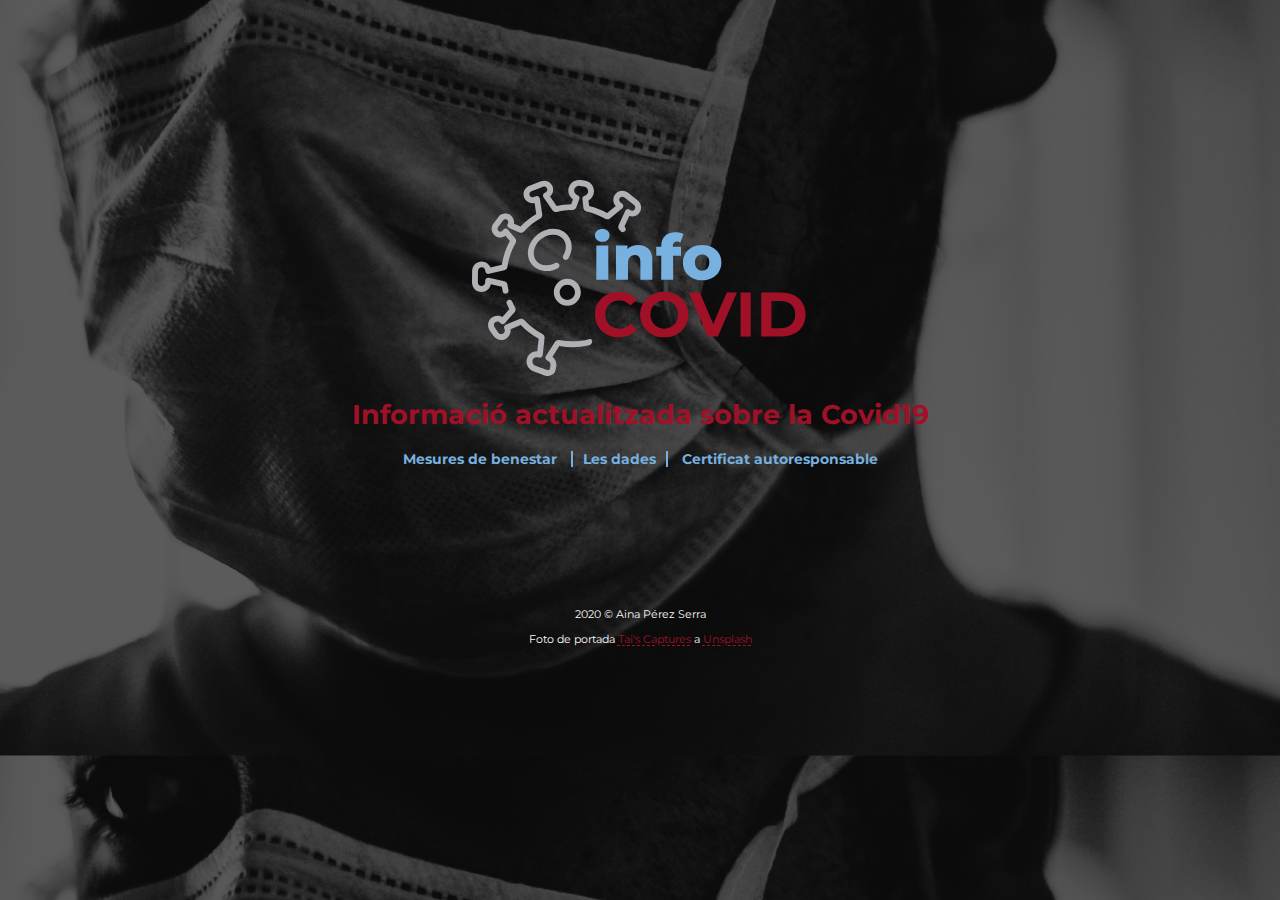
<file: index.html>
<!DOCTYPE html>
<html lang="ca">
<head>
 <meta charset='UTF-8'>
 <meta name='author' content='Aina Perez Serra'>
 <meta name='description' content='Informació actualitzada sobre la Covid19'>
 <meta name="viewport" content="width=device-width, initial-scale=1.0"> 
 <title>Info Covid-index</title>
 <link rel="stylesheet" href="css/style.css">
 <link href="https://fonts.googleapis.com/css2?family=Montserrat:wght@400;700&display=swap" rel="stylesheet">
</head>
<body id='index'>
<div id='index_wrapper'>
<main class='back_transparent'>
    <img id='logocovid' src='./img/infocovid_big.svg' alt='Logotip info Covid'>
    <div id=header-title>
        <h1 id='head-h1'>Informació actualitzada sobre la Covid19</h1>   
    </div>  
    
    <div id='nav-bar'>
        <nav>
            <ul id='ul-nav'>
                <li><a href='mesures_benestar.html'>Mesures de benestar</a></li>
                <li><a class = 'border_link' href='web_salut.html'>Les dades</a></li>
                <li><a href='certificat.html'>Certificat autoresponsable</a></li>
            </ul>
        </nav>
    </div>
</main>

<footer id='index_footer' class='back_transparent end_page'>
    <p>2020 &#169; Aina Pérez Serra</p>
    <p>Foto de portada <a class='index_footer_link' href='https://unsplash.com/@taiscaptures'>Tai's Captures</a> a <a class='index_footer_link' href='https://unsplash.com/photos/Lhb-zwQ-QGI'>Unsplash</a></p>
</footer>
</div>
</body>
</file>
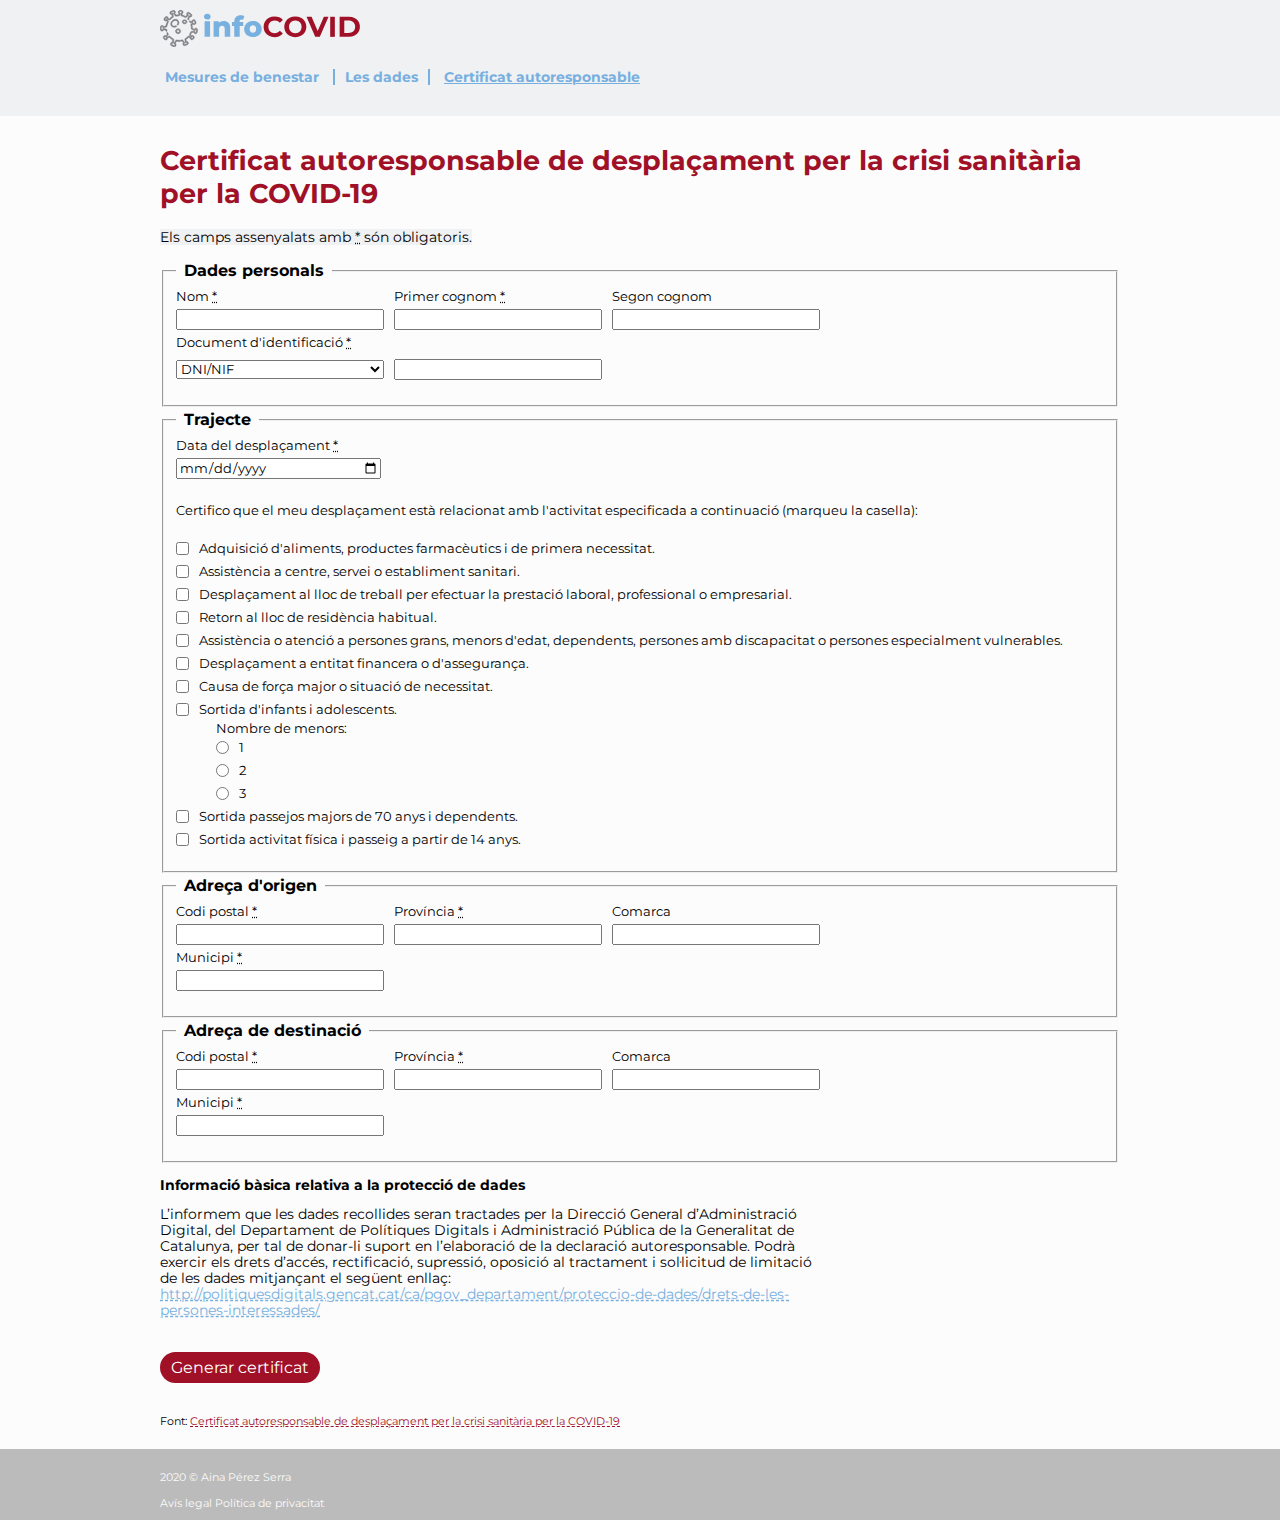
<file: certificat.html>
<!DOCTYPE html>
<html lang="ca">
<head>
 <meta charset='UTF-8'>
 <meta name='author' content='Aina Perez Serra'>
 <meta name='description' content='Certificat autoresponsable de desplaçament per la crisi sanitària per la COVID-19'>
 <meta name="viewport" content="width=device-width, initial-scale=1.0"> 
 <title>El web Salut/Dades Covid</title>
 <link rel="stylesheet" href="css/style.css">
 <link href="https://fonts.googleapis.com/css2?family=Montserrat:wght@400;700&display=swap" rel="stylesheet"> 
</head>
<body>
    
<header>
    <div class='wrapper'>
    <a href='index.html'><img id='logocovid_petit' src='./img/infocovid.svg' alt='Logotip info Covid' ></a>
            
    <div id='nav-bar'>
        <nav>
            <ul id='ul-nav' class='ul-nav_left'>
                <li><a href='mesures_benestar.html'>Mesures de benestar</a></li>
                <li><a class='border_link' href='web_salut.html'>Les dades</a></li>
                <li class='active'><a href='certificat.html'>Certificat autoresponsable</a></li>
            </ul>
        </nav>
    </div>
    </div>
</header>

<main>
    <div class='wrapper'>   
    <h1>Certificat autoresponsable de desplaçament per la crisi sanitària per la COVID-19</h1>
    <p ><span style='background-color: #F0F1F3;'>Els camps assenyalats amb <abbr title='obligatori'>*</abbr> són obligatoris.</span></p>

    <form>
    <fieldset>
        <legend>Dades personals</legend>
        <div class='top_label'>
            <label for='nom'>Nom <abbr title='obligatori'>*</abbr></label>
            <input id='nom' type='text' aria-label="required" required minlength='2' maxlength="64" pattern="/^[a-zA-Z]+[-'a-zA-Z]*$/"> 
        </div>
        <div class='top_label'>				
            <label for='cognom1'>Primer cognom <abbr title='obligatori'>*</abbr></label>
            <input id='cognom1' type='text'  aria-label="required" required minlength='2' maxlength="128" pattern="/^[a-zA-Z]+[-'a-zA-Z]*$/">
        </div>
        <div class='top_label'>
            <label for='cognom2'>Segon cognom</label> 
            <input id='cognom2' type='text' minlength='2' maxlength="128" pattern="/^[a-zA-Z]+[-'a-zA-Z]*$/">
        </div>
        <br style='clear: both;'>
        <div class='top_label'>
            <label for='di'>Document d'identificació <abbr title='obligatori'>*</abbr></label>
            <select id='di' aria-label="required" required size='1'>
            <option>DNI/NIF</option>
            <option>NIE</option>
            <option>Passaport</option>
        </select>
        </div>
        <br>
        <input type='text'>
    </fieldset>
    <fieldset>
        <legend>Trajecte</legend>
        <div class='top_label'>	
            <label for='data'>Data del desplaçament <abbr title='obligatori'>*</abbr></label>	
            <input id='data' type='date' aria-label="required" required>
        </div>
        <br style='clear:both;'><br>
        		
        <label>Certifico que el meu desplaçament està relacionat amb l'activitat especificada a continuació (marqueu la casella):</label><br>
        
            <div class='checkbox'>
                <input id='aliments' type='checkbox' name='desplaçament' value='aliments'>
                <label for='aliments' >Adquisició d'aliments, productes farmacèutics i de primera necessitat.</label>
            </div>
            <div class='checkbox'>            
                <input id='assistencia' type='checkbox' name='desplaçament' value='assistencia'>
                <label for='assistencia'>Assistència a centre, servei o establiment sanitari.</label>
            </div>
            
            <div class='checkbox'>
                <input id='lloc_de_treball' type='checkbox' name='desplaçament' value='lloc_de_treball'>
                <label for='lloc_de_treball'>Desplaçament al lloc de treball per efectuar la prestació laboral, professional o empresarial.</label>
           </div>
            
            <div class='checkbox'>	 
                <input id='residencia' type='checkbox' name='desplaçament' value='residencia'>
                <label for='residencia'>Retorn al lloc de residència habitual.</label>
            </div> 
            	
            <div class='checkbox'>
                <input id='ajuda' type='checkbox' name='desplaçament' value='ajuda'>
                <label for='ajuda'>Assistència o atenció a persones grans, menors d'edat, dependents, persones amb discapacitat o persones especialment vulnerables.</label>
           </div>	
            
            <div class='checkbox'> 
                <input id='financera' type='checkbox' name='desplaçament' value='financera'>
                <label for='financera'>Desplaçament a entitat financera o d'assegurança.</label>
            </div>
            
            <div class='checkbox'>
                <input id='força_major' type='checkbox' name='desplaçament' value='força_major'>
                <label for='força_major'>Causa de força major o situació de necessitat.</label>
            </div>
            <div class='checkbox'> 
            <input id='infants' type='checkbox' name='infants' value='infants'>
            <label for='infants'>Sortida d'infants i adolescents.</label>
            </div>
                
                <label class='sangria'>Nombre de menors:</label> 
                <div class='checkbox sangria'>
                    <input id='menors1' type='radio' name='menors' value='menors1'>
                    <label for='menors1'>1</label></div>
                
                <div class='checkbox sangria'>
                    <input id='menors2' type='radio' name='menors' value='menors2'>
                    <label for='menors2'>2</label></div>
                	
                <div class='checkbox sangria'>
                    <input id='menors3' type='radio' name='menors' value='menors3'>
                    <label for='menors3'>3</label>
                </div>
                
            <div class='checkbox'>
            <input id='dependents' type='checkbox' name='desplaçament' value='dependents'>
            <label for='dependents'>Sortida passejos majors de 70 anys i dependents.</label></div>
            
            <div class='checkbox'>
                <input id='activitat' type='checkbox' name='desplaçament' value='activitat'>	
                <label for='activitat'>Sortida activitat física i passeig a partir de 14 anys.</label></div>
        	 		    	
    </fieldset>
    <fieldset>
    <legend>Adreça d'origen</legend> 
    <div class='top_label'>
        <label for='postalorigen'>Codi postal <abbr title='obligatori'>*</abbr></label>
        <input id='postalorigen' type='number' aria-label="required" required min='00000' max='99999'>
    </div>  	
    <div class='top_label'>
        <label for='provinciaorigen'>Província <abbr title='obligatori'>*</abbr></label> 		
        <input id='provinciaorigen' type='text' aria-label="required" required>
    </div>
    <div class='top_label'>
        <label for='comarcaorigen'>Comarca</label> 	
        <input id='comarcaorigen' type='text' title='required' aria-label="required" required>
    </div>
    <br style='clear:both;'>	
    <div class='top_label'>			 		
        <label for='municipiorigen'>Municipi <abbr title='obligatori'>*</abbr></label>
        <input id='municipiorigen' type='text' aria-label="required" required>
    </div>
    </fieldset>	
    <fieldset>
    <legend>Adreça de destinació</legend>
    <div class='top_label'>
        <label for='postaldestinacio'>Codi postal <abbr title='obligatori'>*</abbr></label>
        <input id='postaldestinacio' type='number' aria-label="required" required min='00000' max='99999'>
    </div>  		
    <div class='top_label'>			 				
        <label for='provinciadestinacio'>Província <abbr title='obligatori'>*</abbr></label> 	
        <input id='provinciadestinacio' type='text' aria-label="required" required>
    </div>
    <div class='top_label'>
        <label for='comarcadestinacio'>Comarca</label> 	
        <input id='comarcadestinacio' type='text' title='required' aria-label="required" required>
    </div>
    <br style='clear:both;'>	
    <div class='top_label'>
        <label for='municipidestinacio'>Municipi <abbr title='obligatori'>*</abbr></label>
        <input id='municipidestinacio' type='text' aria-label="required" required>
    </div>
    </fieldset>
    <div id='form_footer'>
    <p><strong>Informació bàsica relativa a la protecció de dades</strong></p>
    <p>L’informem que les dades recollides seran tractades per la Direcció General d’Administració Digital, del Departament de Polítiques Digitals i Administració Pública de la Generalitat de Catalunya, per tal de donar-li suport en l’elaboració de la declaració autoresponsable. Podrà exercir els drets d’accés, rectificació, supressió, oposició al tractament i sol·licitud de limitació de les dades mitjançant el següent enllaç: <a href='http://politiquesdigitals.gencat.cat/ca/pgov_departament/proteccio-de-dades/drets-de-les-persones-interessades/'>http://politiquesdigitals.gencat.cat/ca/pgov_departament/proteccio-de-dades/drets-de-les-persones-interessades/</a></p>
    </div>

    <button type='submit'>Generar certificat</button>
    </form>
    <div class='end_page'>
    <p>Font: <a class='end_page_link' href='https://certificatdes.confinapp.cat/'>Certificat autoresponsable de desplaçament per la crisi sanitària per la COVID-19</a></p>
    </div>
    </div>
</main>
<footer>
<div class='wrapper end_page'>
    <p>2020 &#169; Aina Pérez Serra</p>
    <div id='menu_footer'>
        <a href='#'>Avís legal</a>
        <a href='#'>Política de privacitat</a>
    </div>
</div>
</footer>
   
</body>
</html>
</file>
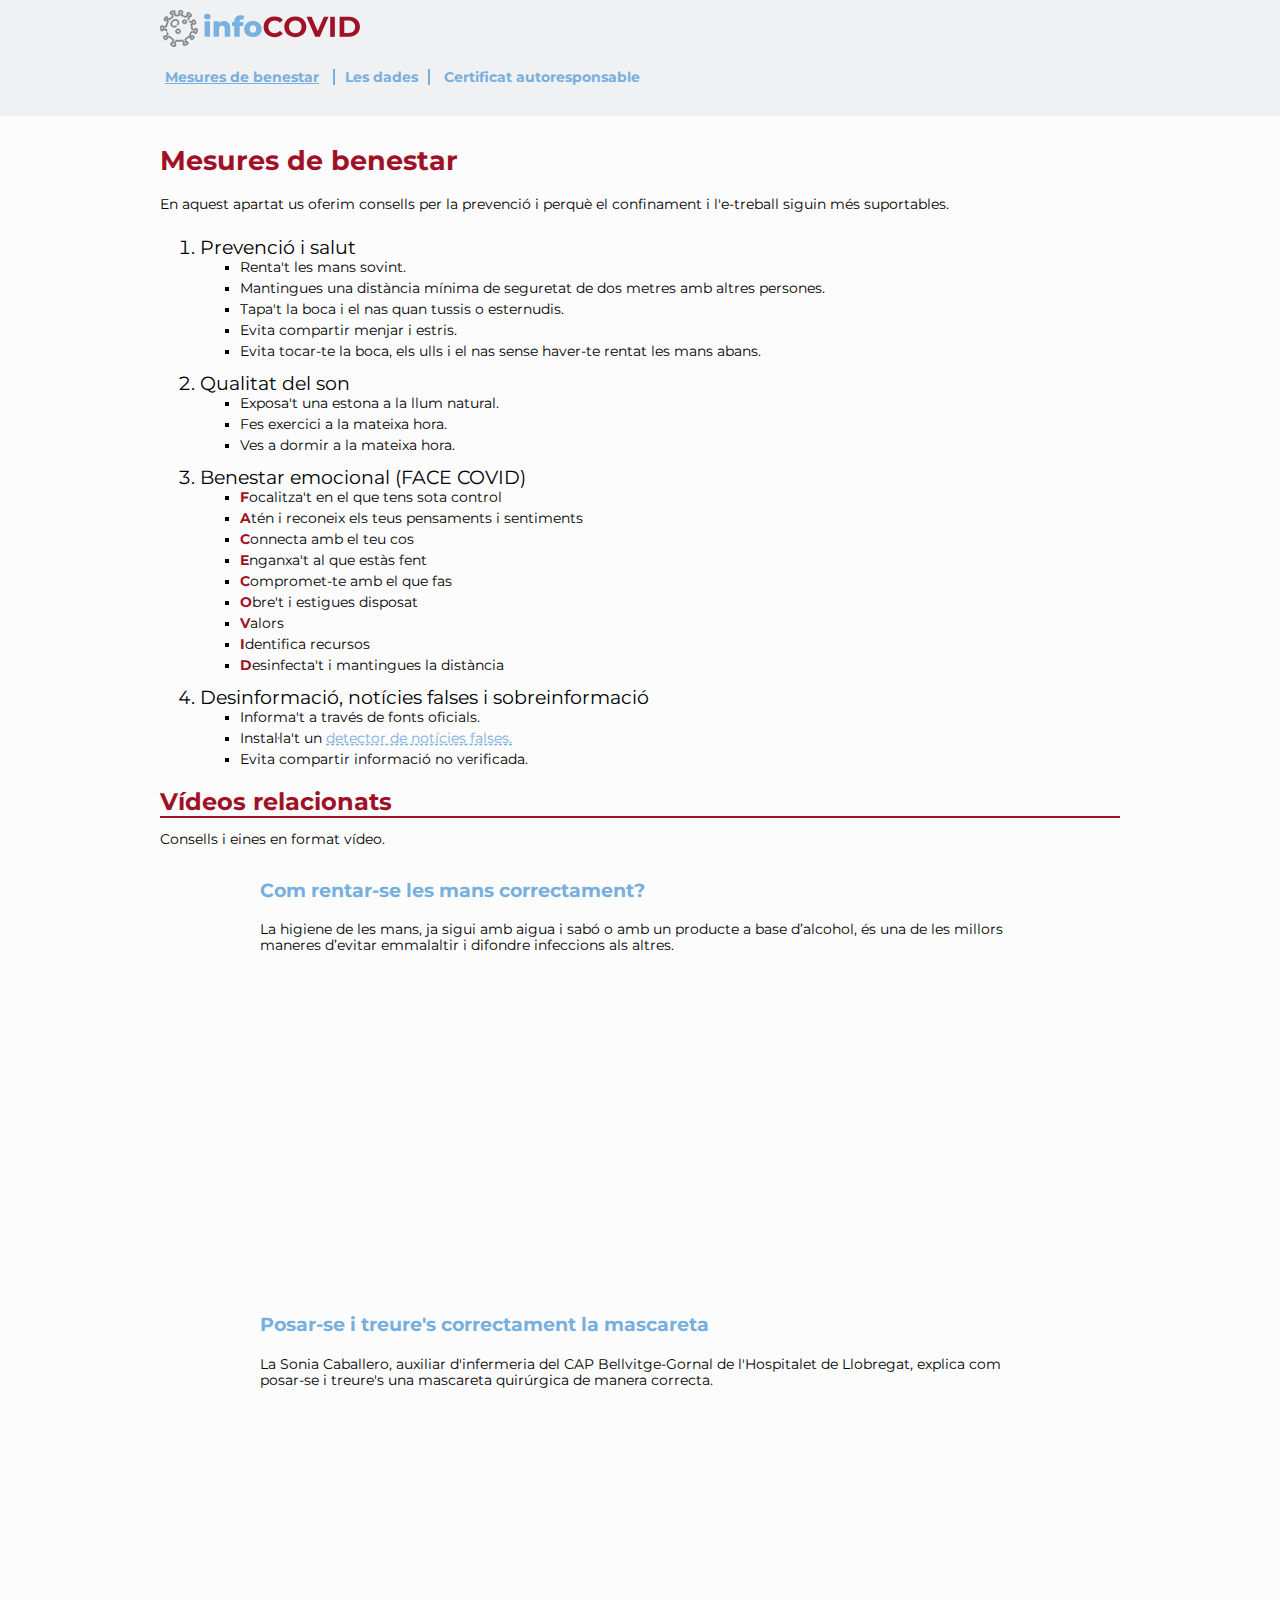
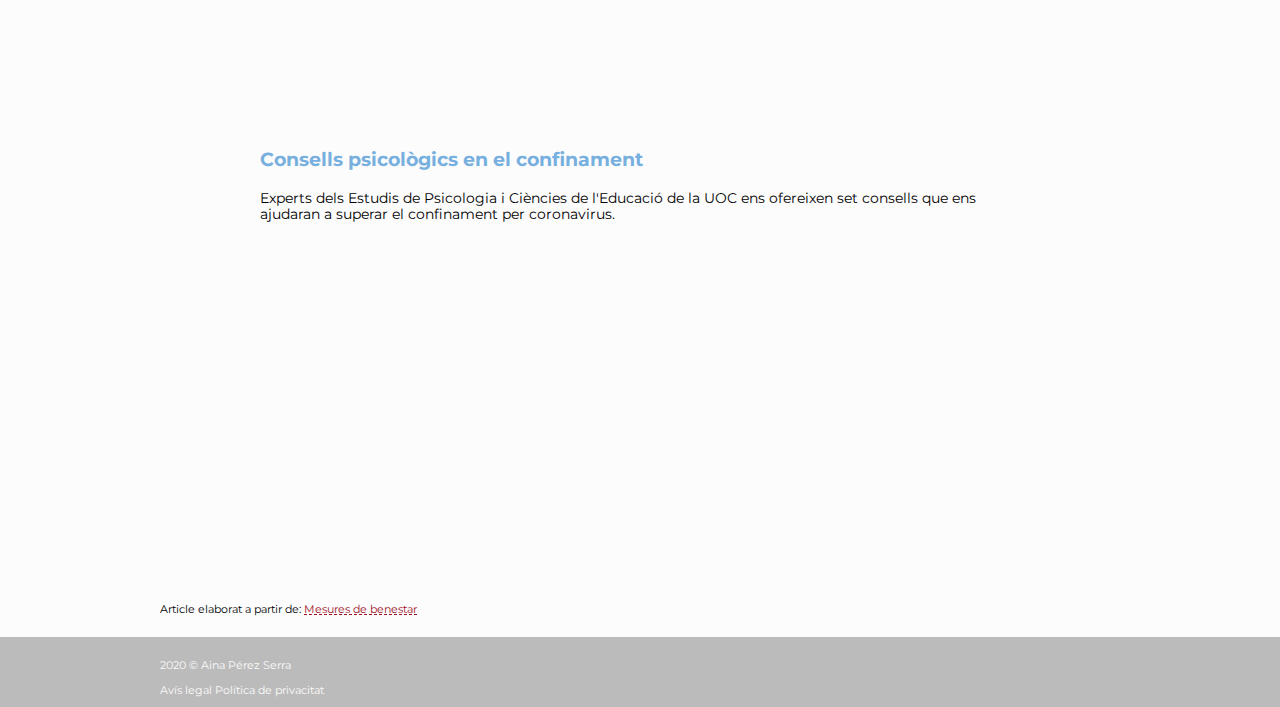
<file: mesures_benestar.html>
<!DOCTYPE html>
<html lang="ca">
<head>
 <meta charset='UTF-8'>
 <meta name='author' content='Aina Perez Serra'>
 <meta name='description' content='consells per la prevenció i perquè el confinament i l&#39;e-treball siguin més suportables'>
 <meta name="viewport" content="width=device-width, initial-scale=1.0"> 
 <title>Mesures de benestar</title>
 <link rel="stylesheet" href="css/style.css">
 <link href="https://fonts.googleapis.com/css2?family=Montserrat:wght@400;700&display=swap" rel="stylesheet">
</head>
<body>
   
<header>
    <div class='wrapper'>  
    <a href='index.html'><img id='logocovid_petit' src='./img/infocovid.svg' alt='Logotip info Covid' ></a>
            
    <div id='nav-bar'>
        <nav>
            <ul id='ul-nav' class='ul-nav_left'>
                <li class='active'><a href='mesures_benestar.html'>Mesures de benestar</a></li>
                <li><a class='border_link' href='web_salut.html'>Les dades</a></li>
                <li><a href='certificat.html'>Certificat autoresponsable</a></li>
            </ul>
        </nav>
    </div>
    </div>
</header>

<main>
    <div class='wrapper'>  
    <h1>Mesures de benestar</h1>
    <p>En aquest apartat us oferim consells per la prevenció i perquè el confinament i l'e-treball siguin més suportables.</p> 
    <ol>
        <li class='ol_number'>Prevenció i salut
            <ul class='ul_square'>
                <li>Renta't les mans sovint.</li>
                <li>Mantingues una distància mínima de seguretat de dos metres amb altres persones.</li>
                <li>Tapa't la boca i el nas quan tussis o esternudis.</li>
                <li>Evita compartir menjar i estris.</li>
                <li>Evita tocar-te la boca, els ulls i el nas sense haver-te rentat les mans abans.</li>
            </ul>
        </li>       
        <li class='ol_number'>Qualitat del son
            <ul class='ul_square'>
                <li>Exposa't una estona a la llum natural.</li>
                <li>Fes exercici a la mateixa hora.</li>
                <li>Ves a dormir a la mateixa hora.</li>
            </ul>
        </li>			
        <li class='ol_number'>Benestar emocional (FACE COVID)
            <ul class='ul_square'>
                <li><strong style= color:#A01127>F</strong>ocalitza't en el que tens sota control</li>
                <li><strong style= color:#A01127>A</strong>tén i reconeix els teus pensaments i sentiments</li>
                <li><strong style= color:#A01127>C</strong>onnecta amb el teu cos</li>
                <li><strong style= color:#A01127>E</strong>nganxa't al que estàs fent</li>
                <li><strong style= color:#A01127>C</strong>ompromet-te amb el que fas</li>
                <li><strong style= color:#A01127>O</strong>bre't i estigues disposat</li>
                <li><strong style= color:#A01127>V</strong>alors</li>
                <li><strong style= color:#A01127>I</strong>dentifica recursos</li>
                <li><strong style= color:#A01127>D</strong>esinfecta't i mantingues la distància	</li>
            </ul>
        </li>	
        <li class='ol_number'>Desinformació, notícies falses i sobreinformació
            <ul class='ul_square'>
                <li>Informa't a través de fonts oficials.</li>
                <li>Instal·la't un <a href='http://biblioteca.uoc.edu/ca/recursos/eines-de-verificacio-de-fets'>detector de notícies falses.</a></li>
                <li>Evita compartir informació no verificada.</li>
            </ul>
        </li>
    </ol>		

    <h2>Vídeos relacionats</h2>
        <p>Consells i eines en format vídeo.</p>

    <div id='consells_video'>

        <h3>Com rentar-se les mans correctament?</h3>
            
        <p>La higiene de les mans, ja sigui amb aigua i sabó o amb un producte a base d’alcohol, és una de les millors maneres d’evitar emmalaltir i difondre infeccions als altres.</p>

        <iframe width="560" height="315" src="https://www.youtube.com/embed/3PmVJQUCm4E" allow="accelerometer; autoplay; clipboard-write; encrypted-media; gyroscope; picture-in-picture" allowfullscreen></iframe>
            
        <h3>Posar-se i treure's correctament la mascareta</h3>

        <p>La Sonia Caballero, auxiliar d'infermeria del CAP Bellvitge-Gornal de l'Hospitalet de Llobregat, explica com posar-se i treure's una mascareta quirúrgica de manera correcta.</p>   
            
        <iframe width="560" height="315" src="https://www.youtube.com/embed/EKGO6SRjJWU" allow="accelerometer; autoplay; clipboard-write; encrypted-media; gyroscope; picture-in-picture" allowfullscreen></iframe>
            
        <h3>Consells psicològics en el confinament</h3>
        <p>Experts dels Estudis de Psicologia i Ciències de l'Educació de la UOC ens ofereixen set consells que ens ajudaran a superar el confinament per coronavirus.</p>
        <iframe width="560" height="315" src="https://www.youtube.com/embed/gTk43yXWins" allow="accelerometer; autoplay; clipboard-write; encrypted-media; gyroscope; picture-in-picture" allowfullscreen></iframe>
    </div>    
    
    <div class='end_page'>
    <p>Article elaborat a partir de: <a class='end_page_link' href='https://www.uoc.edu/portal/ca/coronavirus/mesures-autoproteccio/index.html'>Mesures de benestar</a></p>
    </div>
    </div>    
</main>

<footer>
    <div class='wrapper end_page'>  
    <p>2020 &#169; Aina Pérez Serra</p>
    <div id='menu_footer'>
        <a href='#'>Avís legal</a>
        <a href='#'>Política de privacitat</a>
    </div>
    </div>
</footer>
</body>
</html>
</file>
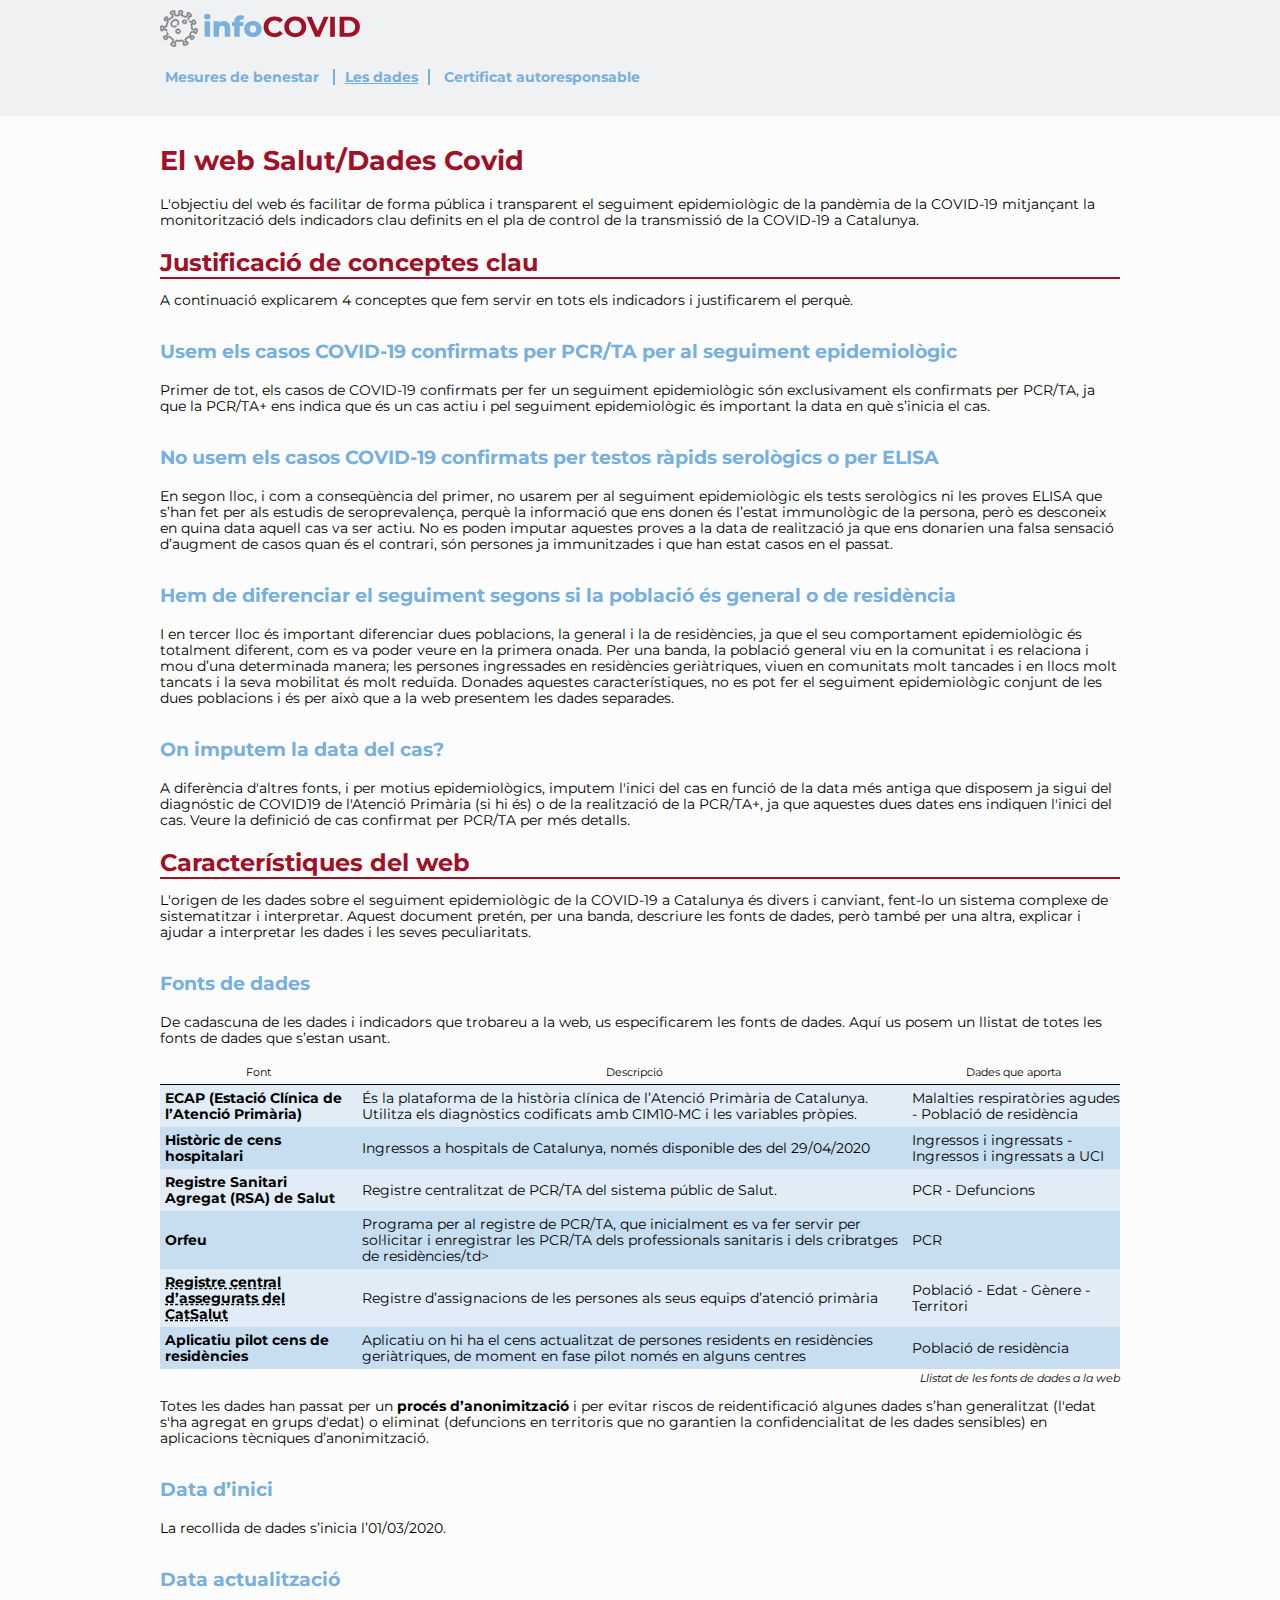
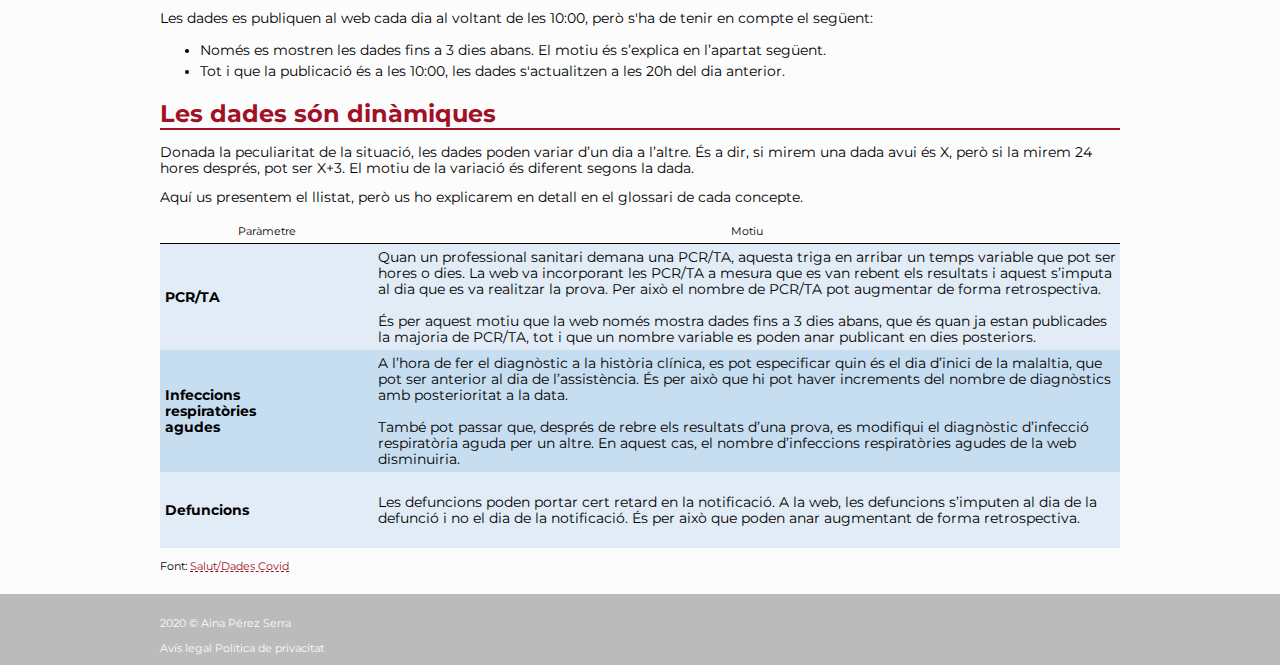
<file: web_salut.html>
<!DOCTYPE html>
<html lang="ca">
<head>
 <meta charset='UTF-8'>
 <meta name='author' content='Aina Perez Serra'>
 <meta name='description' content='L&#39;objectiu del web és facilitar de forma pública i transparent el seguiment epidemiològic de la pandèmia de la COVID-19 mitjançant la monitorització dels indicadors clau definits en el pla de control de la transmissió de la COVID-19 a Catalunya.'>
 <meta name="viewport" content="width=device-width, initial-scale=1.0"> 
 <title>El web Salut/Dades Covid</title>
 <link rel="stylesheet" href="css/style.css">
 <link href="https://fonts.googleapis.com/css2?family=Montserrat:wght@400;700&display=swap" rel="stylesheet">
</head>
<body>
    
<header>
    <div class='wrapper'>
    <a href='index.html'><img id='logocovid_petit' src='./img/infocovid.svg' alt='Logotip info Covid' ></a>
        
    <div id='nav-bar'>
        <nav>
            <ul id='ul-nav'  class='ul-nav_left'>
                <li><a href='mesures_benestar.html'>Mesures de benestar</a></li>
                <li class='active'><a class='border_link' href='web_salut.html'>Les dades</a></li>
                <li><a href='certificat.html'>Certificat autoresponsable</a></li>
            </ul>
        </nav>
    </div>
    </div>
</header>

<main>
    <div class='wrapper'>
    <h1>El web Salut/Dades Covid</h1>

    <p>L'objectiu del web és facilitar de forma pública i transparent el seguiment epidemiològic de la pandèmia de la COVID-19 mitjançant la monitorització dels indicadors clau definits en el pla de control de la transmissió de la COVID-19 a Catalunya.</p>

    <h2>Justificació de conceptes clau</h2>

    <p>A continuació explicarem 4 conceptes que fem servir en tots els indicadors i justificarem el perquè.</p>

    <h3>Usem els casos COVID-19 confirmats per PCR/TA per al seguiment epidemiològic</h3>
    <p>Primer de tot, els casos de COVID-19 confirmats per fer un seguiment epidemiològic són exclusivament els confirmats per PCR/TA, ja que la PCR/TA+ ens indica que és un cas actiu i pel seguiment epidemiològic és important la data en què s’inicia el cas.</p>
    <h3>No usem els casos COVID-19 confirmats per testos ràpids serològics o per ELISA</h3>
    <p>En segon lloc, i com a conseqüència del primer, no usarem per al seguiment epidemiològic els tests serològics ni les proves ELISA que s’han fet per als estudis de seroprevalença, perquè la informació que ens donen és l’estat immunològic de la persona, però es desconeix en quina data aquell cas va ser actiu. No es poden imputar aquestes proves a la data de realització ja que ens donarien una falsa sensació d’augment de casos quan és el contrari, són persones ja immunitzades i que han estat casos en el passat.</p>
    <h3>Hem de diferenciar el seguiment segons si la població és general o de residència</h3>
    <p>I en tercer lloc és important diferenciar dues poblacions, la general i la de residències, ja que el seu comportament epidemiològic és totalment diferent, com es va poder veure en la primera onada. Per una banda, la població general viu en la comunitat i es relaciona i mou d’una determinada manera; les persones ingressades en residències geriàtriques, viuen en comunitats molt tancades i en llocs molt tancats i la seva mobilitat és molt reduïda. Donades aquestes característiques, no es pot fer el seguiment epidemiològic conjunt de les dues poblacions i és per això que a la web presentem les dades separades.</p>
    <h3>On imputem la data del cas?</h3>
    <p>A diferència d'altres fonts, i per motius epidemiològics, imputem l'inici del cas en funció de la data més antiga que disposem ja sigui del diagnóstic de COVID19 de l'Atenció Primària (si hi és) o de la realització de la PCR/TA+, ja que aquestes dues dates ens indiquen l'inici del cas. Veure la definició de cas confirmat per PCR/TA per més detalls.</p>
    
    <h2>Característiques del web</h2>
    <p>L'origen de les dades sobre el seguiment epidemiològic de la COVID-19 a Catalunya és divers i canviant, fent-lo un sistema complexe de sistematitzar i interpretar. Aquest document pretén, per una banda, descriure les fonts de dades, però també per una altra, explicar i ajudar a interpretar les dades i les seves peculiaritats. </p>
    <h3>Fonts de dades</h3>
    <p>De cadascuna de les dades i indicadors que trobareu a la web, us especificarem les fonts de dades. Aquí us posem un llistat de totes les fonts de dades que s’estan usant.</p>
    
    
    <table>
        <caption>Llistat de les fonts de dades a la web</caption>
        <thead>
        <tr>
            <th scope='col'>Font</th>
            <th scope='col'>Descripció</th>
            <th scope='col'>Dades que aporta</th> 
        </tr>
        </thead>
        <tbody>
        <tr>
            <th scope='row'>ECAP (Estació Clínica de l’Atenció Primària)</th>
            <td>És la plataforma de la història clínica de l’Atenció Primària de Catalunya. Utilitza els diagnòstics codificats amb CIM10-MC i les variables pròpies.</td>
            <td>Malalties respiratòries agudes - Població de residència</td>
        </tr>
        <tr>
            <th scope='row'>Històric de cens hospitalari</th>
            <td>Ingressos a hospitals de Catalunya, només disponible des del 29/04/2020</td>
            <td>Ingressos i ingressats - Ingressos i ingressats a UCI</td>
        </tr>
        <tr>
            <th scope='row'>Registre Sanitari Agregat (RSA) de Salut</th>
            <td>Registre centralitzat de PCR/TA del sistema públic de Salut.</td>
            <td>PCR - Defuncions</td>
        </tr>
        <tr>
            <th scope='row'>Orfeu</th>
            <td>Programa per al registre de PCR/TA, que inicialment es va fer servir per sol·licitar i enregistrar les PCR/TA dels professionals sanitaris i dels cribratges de residències/td>
            <td>PCR</td>
        </tr>
        <tr>
            <th scope='row'><a id='link_black' href='https://catsalut.gencat.cat/ca/proveidors-professionals/registres-catalegs/registres/central-poblacio/'>Registre central d’assegurats del CatSalut</a></th>
            <td>Registre d’assignacions de les persones als seus equips d’atenció primària</td>
            <td>Població - Edat - Gènere - Territori</td>
        </tr>
        <tr>
            <th scope='row'>Aplicatiu pilot cens de residències</th>
            <td>Aplicatiu on hi ha el cens actualitzat de persones residents en residències geriàtriques, de moment en fase pilot només en alguns centres</td>
            <td>Població de residència</td>
        </tr>
        </tbody>
        
    </table>
    

    <p>Totes les dades han passat per un <strong>procés d’anonimització</strong> i per evitar riscos de reidentificació algunes dades s’han generalitzat (l'edat s'ha agregat en grups d'edat) o eliminat (defuncions en territoris que no garantien la confidencialitat de les dades sensibles) en aplicacions tècniques d’anonimització.</p>

    <h3>Data d’inici</h3>
    <p>La recollida de dades s’inicia l’01/03/2020.</p>		 			

    <h3>Data actualització</h3>
    <p>Les dades es publiquen al web cada dia al voltant de les 10:00, però s'ha de tenir en compte el següent:</p>
    <ul>    			
        <li>Només es mostren les dades fins a 3 dies abans. El motiu és s’explica en l’apartat següent.</li>
        <li>Tot i que la publicació és a les 10:00, les dades s'actualitzen a les 20h del dia anterior.</li>
    </ul> 
    
    <h2>Les dades són dinàmiques</h2>
    <p>Donada la peculiaritat de la situació, les dades poden variar d’un dia a l’altre. És a dir, si mirem una dada avui és X, però si la mirem 24 hores després, pot ser X+3. El motiu de la variació és diferent segons la dada.</p>		

    <p>Aquí us presentem el llistat, però us ho explicarem en detall en el glossari de cada concepte.</p>

    <table id='table2'>
        <thead>
        <tr>
            <th scope='col'>Paràmetre</th>
            <th scope='col'>Motiu</th>
        </tr>
        </thead>
        <tbody>
        <tr>
            <th scope='row' class='th_taula2'>PCR/TA</th>
            <td>Quan un professional sanitari demana una PCR/TA, aquesta triga en arribar un temps variable que pot ser hores o dies. La web va incorporant les PCR/TA a mesura que es van rebent els resultats i aquest s’imputa al dia que es va realitzar la prova. Per això el nombre de PCR/TA pot augmentar de forma retrospectiva.<br><br>
            És per aquest motiu que la web només mostra dades fins a 3 dies abans, que és quan ja estan publicades la majoria de PCR/TA, tot i que un nombre variable es poden anar publicant en dies posteriors.</td>
        </tr>
        <tr>
            <th scope='row' class='th_taula2'>Infeccions respiratòries agudes</th>
            <td> A l’hora de fer el diagnòstic a la història clínica, es pot especificar quin és el dia d’inici de la malaltia, que pot ser anterior al dia de l’assistència. És per això que hi pot haver increments del nombre de diagnòstics amb posterioritat a la data.<br><br>
            També pot passar que, després de rebre els resultats d’una prova, es modifiqui el diagnòstic d’infecció respiratòria aguda per un altre. En aquest cas, el nombre d’infeccions respiratòries agudes de la web disminuiria.</td>
        </tr>
        <tr>
            <th scope='row' class='th_taula2'>Defuncions</th>
            <td>Les defuncions poden portar cert retard en la notificació. A la web, les defuncions s’imputen al dia de la defunció i no el dia de la notificació. És per això que poden anar augmentant de forma retrospectiva.</td>
        </tr>
        </tbody>
    </table>
    <div class='end_page'>
    <p>Font: <a class='end_page_link' href='https://dadescovid.cat/documentacio'>Salut/Dades Covid</a></p>
    </div>
    </div>   
</main>
<footer>
    <div class='wrapper end_page'>    
    <p>2020 &#169; Aina Pérez Serra</p>
    <div id='menu_footer'>
        <a href='#'>Avís legal</a>
        <a href='#'>Política de privacitat</a>
    </div>
    </div>
</footer>
</body>
</html>
</file>
<file: css/style.css>
/*Section Styles*/

    body{
        font-family: 'Montserrat', sans-serif;
        width: 100%;
        overflow-x: hidden;
        margin: 0;
        }


    .wrapper{
        margin-right: auto; 
        margin-left:  auto; 

        max-width: 960px; 

        padding: 10px 100px 10px 100px; 
        
    
    }

    header{
        background-color: #F0F1F3;
        
    }

    main{
        background-color:rgb(252,252,252);
    }

    footer{
        background-color: #BBB;
        color: rgb(252,252,252);
        font-size: 0.70rem;
    }


/*General styles*/

    h1{
        font-size: 1.7rem;
        font-weight: 700;
        color: #A01127;
    
    }

    h2{
        font-weight: 700;
        font-size: 1.5rem;
        color: #A01127;
        border-bottom: 2px solid #A01127;
        margin: 20px 0 0 0;
    }

    h3{
        font-size: 1.2rem;
        font-weight: 700;
        color: #77AFDF;
        padding-top: 0.60em;
        
    }

    p{
        font-weight: 400;
        font-size: 0.85rem;
    }

    a{
        color: #77AFDF;
        text-decoration-line: underline;
        text-decoration-style: dashed;
    }

    a:hover{
        color: #A01127;
    }
  
    li{
        font-size:0.85rem;
        margin: 0 0 5px 0;
    }

    

/*Specific styles*/
    
    /*menú links*/

    #ul-nav{
        list-style: none;
        padding: 0px;
               
    }

    .ul-nav_left{
        text-align: left;
    }

    #ul-nav>li{
        padding: 0 5px 0 5px;
        display: inline-block;
        
    }

    .border_link{
        padding: 0 10px 0 10px;
        border-right: 2px solid #77AFDF;
        border-left: 2px solid #77AFDF;  
    }

    #ul-nav>li>a{
        text-decoration-line: none;
        font-weight: bold;

    }
    
    li.active{
        text-decoration-line: underline;
        text-decoration-color: #77AFDF ;
    }


    /*end page text*/

    .end_page p{
        font-size: 0.70rem;
    }

    .end_page_link{
        color: #A01127; 
        text-decoration: underline;
        text-decoration-style: dashed;
    }

    /*footer links*/


    #menu_footer>a{
        color: rgb(252,252,252); 
        text-decoration: none;
    }

    #menu_footer>a:hover{
        color: #A01127; 
        text-decoration: underline;
    }

    #ul-nav>li>a:hover{
        text-decoration-line: underline;
        text-decoration-style: solid;
    }

/*Specific pages styles*/

    /*Pàgina Index*/

    #index{

        max-height: 100vh;
        max-width: 100vw;
        background-image: url(../img/home.jpg);
        background-position: center;
        background-size: cover;
        text-align: center;
        overflow-y: hidden;

    }

    #index_wrapper{
        margin: auto; 
        margin:  auto; 

        max-width: 960px; 

        padding: 20vh 10vw 0 10vw; 
    }

    .back_transparent{
        background-color: transparent !important;
    }

    #logocovid{
        width: 35%;
        height: 35%;
    }

    #index_footer{
        margin-top: 15vh;
        
    }

    .index_footer_link{
        color: #A01127;
        text-decoration-line: underline;
        text-decoration-style: dashed;
        font-size: 0.70rem;
    }

/*Pàgina Mesures benestar*/

    .ul_square{
        list-style-type: square;
    }
    
    .ol_number{
    padding: 7px 0 0 0;
    font-size: larger ;
    }

    #consells_video{
        margin-left: auto;
        margin-right: auto;
        padding: 0px 100px 40px 100px;
    }

    iframe{
        display: block;
        margin: auto;
        border: 0px;
    }

    

/*Pàgina La web Salut*/

    #link_black{
        color: black;
    }
    #link_black:hover{
        color: #A01127;
    }

    /*Table styles*/

    table{
        table-layout: fixed;
        font-size: 0.85rem;
        border-collapse: collapse;
    }

    caption{
        text-align: right;
        font-style: italic;
        font-size: 0.70rem;
        caption-side: bottom;
        padding-top: 2px;

    }

    th[scope='col']{
        background-color: rgb(252,252,252);
        text-align: center;
        font-size: 0.70rem;
        font-weight: normal;
        border-bottom: 1px solid black;
        

    }
    th{
        text-align: left;
        vertical-align: middle;
        font-weight: bolder;
        padding: 5px 10px 5px 5px;
        border-collapse: collapse;
    }

    td{
        text-align: left;
        padding: 5px 0px 5px 0px;
        border-collapse: collapse;
    }

    .th_taula2{
        padding: 30px 80px 30px 5px !important;
    }

    tr:nth-child(odd) {
        background-color: rgba(119, 175, 223,0.2);
    }
    tr:nth-child(even) {
        background-color: rgba(119, 175, 223,0.4);
    }

/*pàgina Cerificat*/

    /*Form styles*/

    button, 
    input, 
    select, 
    textarea { 
    font-family : inherit; 
    font-size : 100%; 
    margin-top: 10px;
    } 

    fieldset{
        padding-bottom: 20px;
    }

    legend {
        font-weight: bold;
        padding: 0.2em 0.5em;
        color: black;
        text-align:left;
        position: relative;
    }

    label{
        font-size: 0.80rem;
        display: block;
        
    }

    input{
        display: block;
        margin: 5px 10px 5px 0px;
        font-size: 0.80rem;;
    }
    
    input[type='text']{
        width: 200px;
        
    }

    input[type='date']{
        width: 200px;
        font-size: 0.80rem;
    }

    input[type='number']{
        width: 200px;
        font-size: 0.80rem;
    }


    select{
        display: block;
        margin: 10px 10px 5px 0px;
        width: 208px;
        font-size: 0.80rem;   
    }

    option{
        font-size: 0.80rem;        
    }

    .top_label{
        float: left;
    }

    .checkbox{
        display: flex;
        align-items: center;

    }

    .sangria{
        margin-left: 40px;
    }


    button{
        color: white;
        font-weight: normal; 
        background-color: #A01127; 
        border: 1px  solid transparent;
        border-radius: 25px;
        padding: 5px 10px 5px 10px;
        margin-top: 20px;
        margin-bottom: 20px;
    }

    button:hover{
        color: white;
        background-color: #77AFDF ; 
    }

    #form_footer{
        font-size: smaller;
        margin-right: 30%;
    }
</file>
